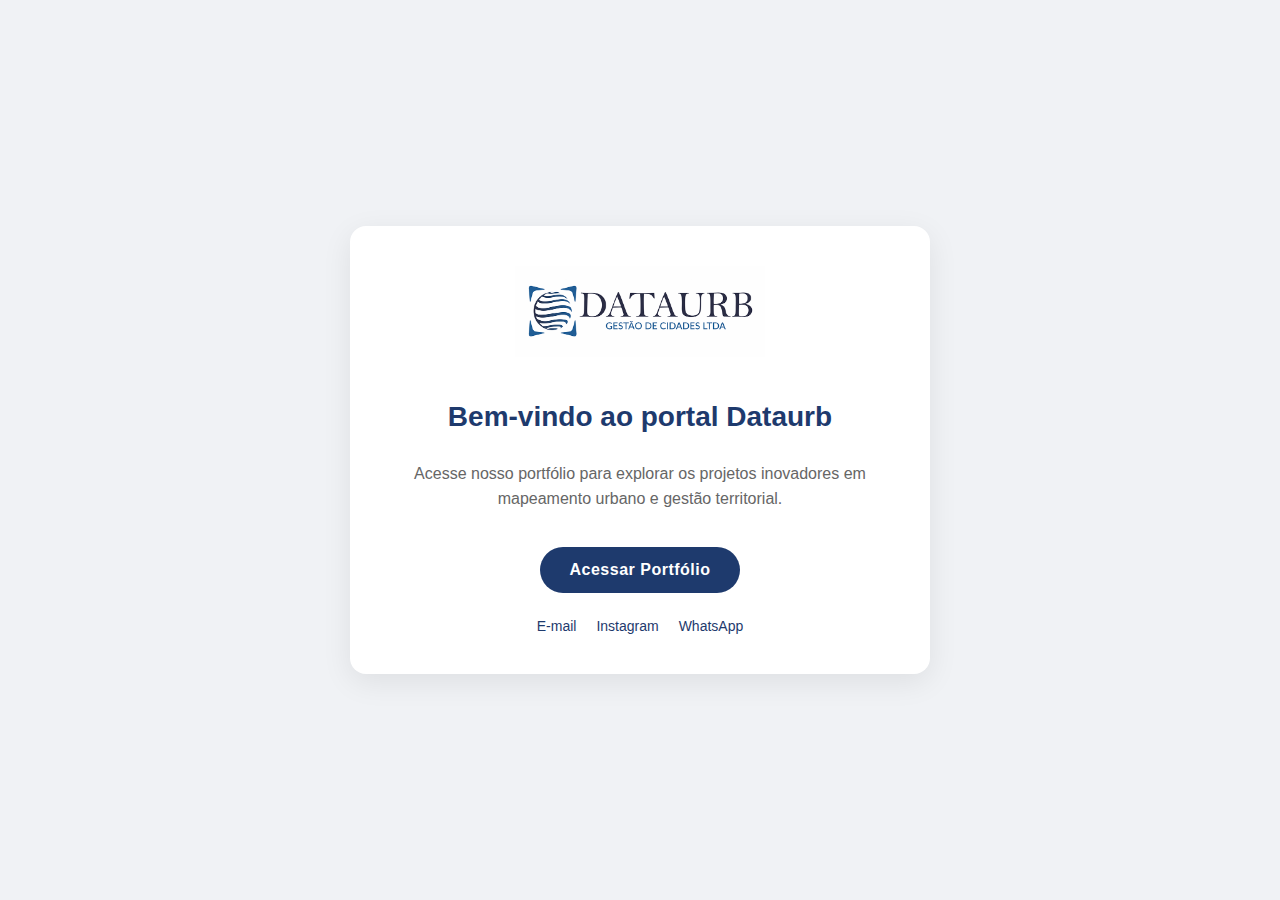
<file: index.html>
<!DOCTYPE html>
<html lang="pt-BR">
<head>
    <meta charset="UTF-8">
    <meta name="viewport" content="width=device-width, initial-scale=1.0">
    <title>Dataurb - Portal</title>
    <link rel="icon" type="image/png" href="assets/images/icon.png">
    
    <style>
        /* Estilos globais e de layout */
        body {
            margin: 0;
            font-family: -apple-system, BlinkMacSystemFont, "Segoe UI", Roboto, "Helvetica Neue", Arial, sans-serif;
            background-color: #f0f2f5; 
            color: #333;
            display: flex;
            justify-content: center;
            align-items: center;
            min-height: 100vh;
        }

        /* Container principal */
        main {
            background-color: #ffffff;
            padding: 40px;
            border-radius: 16px; 
            box-shadow: 0 8px 30px rgba(0, 0, 0, 0.08); 
            text-align: center;
            max-width: 500px;
            width: 90%;
            display: flex;
            flex-direction: column;
            align-items: center;
        }

        /* Estilo da logo */
        img.logo {
            width: 250px;
            max-width: 100%;
            margin-bottom: 25px;
        }

        /* Título */
        h1 {
            color: #1E3A6D;
            font-size: 28px; 
            margin-bottom: 12px;
            font-weight: 600;
        }

        /* Parágrafo de descrição */
        p {
            color: #666;
            font-size: 16px;
            margin-bottom: 35px;
            line-height: 1.6;
        }

        /* Botão principal */
        a.button {
            background: #1E3A6D;
            color: #ffffff;
            padding: 14px 30px; 
            border-radius: 50px; 
            text-decoration: none;
            font-weight: bold;
            letter-spacing: 0.5px;
            transition: all 0.3s ease-in-out;
            margin-bottom: 25px;
        }

        a.button:hover {
            background: #2E4A8A;
            transform: translateY(-2px); 
            box-shadow: 0 4px 12px rgba(0, 0, 0, 0.2);
        }

        /* Estilos para os links de contato */
        .contact-links {
            display: flex;
            justify-content: center;
            gap: 20px;
            width: 100%;
        }

        .contact-link {
            color: #1E3A6D;
            text-decoration: none;
            font-size: 14px;
            font-weight: 500;
            transition: color 0.3s;
        }

        .contact-link:hover {
            color: #2E4A8A;
            text-decoration: underline;
        }
    </style>
</head>
<body>
    <main>
        <img src="assets/images/logo.png" alt="Dataurb" class="logo">
        <h1>Bem-vindo ao portal Dataurb</h1>
        <p>Acesse nosso portfólio para explorar os projetos inovadores em mapeamento urbano e gestão territorial.</p>
        <a href="portfolio.html" class="button">Acessar Portfólio</a>

        <div class="contact-links">
            <a href="mailto:contato@dataurb.com.br" class="contact-link">E-mail</a>
            <a href="https://instagram.com/dataurb" target="_blank" class="contact-link">Instagram</a>
            <a href="https://wa.me/5565996443100" target="_blank" class="contact-link">WhatsApp</a>
        </div>
    </main>
</body>
</html>
</file>
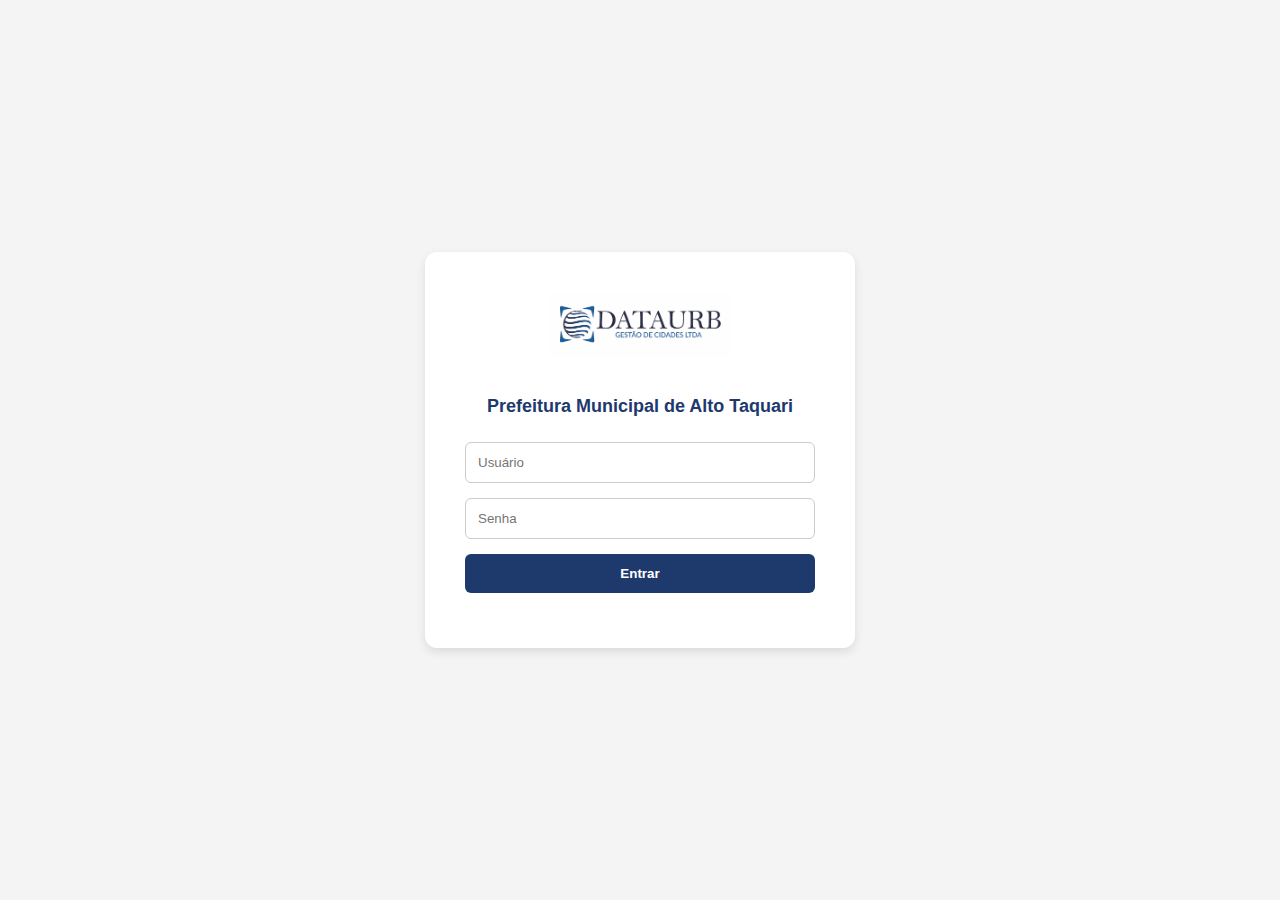
<file: altotaquari.html>
<!DOCTYPE html>
<html lang="pt-BR">
<head>
    <meta charset="UTF-8">
    <meta name="viewport" content="width=device-width, initial-scale=1.0">
    <title>Alto Taquari - Dataurb</title>
    <link rel="icon" type="image/png" href="assets/images/icon.png">
    
    <style>
        body {
            font-family: Arial, sans-serif;
            background-color: #f4f4f4;
            display: flex;
            justify-content: center;
            align-items: center;
            height: 100vh;
            margin: 0;
            overflow: hidden; /* Evita a barra de rolagem */
        }
        
        /* Oculta o mapa por padrão */
        #mapa-container {
            display: none;
            width: 100%;
            height: 100vh;
        }

        /* Estilos do formulário de login */
        .login-container {
            background-color: #fff;
            padding: 40px;
            border-radius: 12px;
            box-shadow: 0 4px 10px rgba(0, 0, 0, 0.1);
            text-align: center;
            width: 350px;
        }

        .logo-login {
            width: 180px; 
            margin-bottom: 20px;
        }

        h2 {
            color: #1E3A6D;
            font-size: 18px;
            margin-bottom: 25px;
        }

        input[type="text"],
        input[type="password"] {
            width: 100%;
            padding: 12px;
            margin-bottom: 15px;
            border: 1px solid #ccc;
            border-radius: 6px;
            box-sizing: border-box;
        }

        button {
            width: 100%;
            padding: 12px;
            background-color: #1E3A6D;
            color: white;
            border: none;
            border-radius: 6px;
            font-weight: bold;
            cursor: pointer;
            transition: background-color 0.3s;
        }

        button:hover {
            background-color: #2E4A8A;
        }

        .erro {
            color: red;
            font-size: 14px;
            margin-top: 15px;
        }

        /* Estilos do iframe do mapa */
        iframe {
            width: 100%;
            height: 100%;
            border: none;
        }
    </style>
</head>
<body>
    <div class="login-container" id="login-form">
        <img src="assets/images/logo.png" alt="Dataurb" class="logo-login">
        <h2>Prefeitura Municipal de Alto Taquari</h2>
        <input type="text" id="usuario" placeholder="Usuário">
        <input type="password" id="senha" placeholder="Senha">
        <button onclick="realizarLogin()">Entrar</button>
        <p id="erro" class="erro"></p>
    </div>

    <div id="mapa-container">
        <iframe src="https://felt.com/embed/map/PGV-Rural-Alto-Taquari-x9BJWtsdLQfiuWZwxsVCNkA?loc=-17.7848%2C-53.341%2C11.48z&legend=1&cooperativeGestures=0&link=1&geolocation=0&zoomControls=1&scaleBar=1" referrerpolicy="strict-origin-when-cross-origin"></iframe>
    </div>

    <script src="usuarios.js"></script>
    
    <script>
        // Função para realizar o login e exibir o mapa
        function realizarLogin() {
            const usuarioDigitado = document.getElementById("usuario").value.toLowerCase();
            const senhaDigitada = document.getElementById("senha").value;
            const elementoErro = document.getElementById("erro");

            // Verifica as credenciais (usando o objeto do seu arquivo usuarios.js)
            if (usuarios[usuarioDigitado] && usuarios[usuarioDigitado] === senhaDigitada) {
                // Se a senha estiver correta, exibe o mapa e oculta o formulário de login
                elementoErro.textContent = "";
                document.getElementById("login-form").style.display = "none";
                document.getElementById("mapa-container").style.display = "block";
            } else {
                // Se a senha estiver incorreta, exibe a mensagem de erro
                elementoErro.textContent = "Usuário ou senha incorretos";
            }
        }
        
        // Adiciona a funcionalidade de "Enter" no campo de senha
        document.getElementById("senha").addEventListener("keypress", function(event) {
            if (event.key === "Enter") {
                event.preventDefault();
                realizarLogin();
            }
        });
    </script>
</body>
</html>
</file>
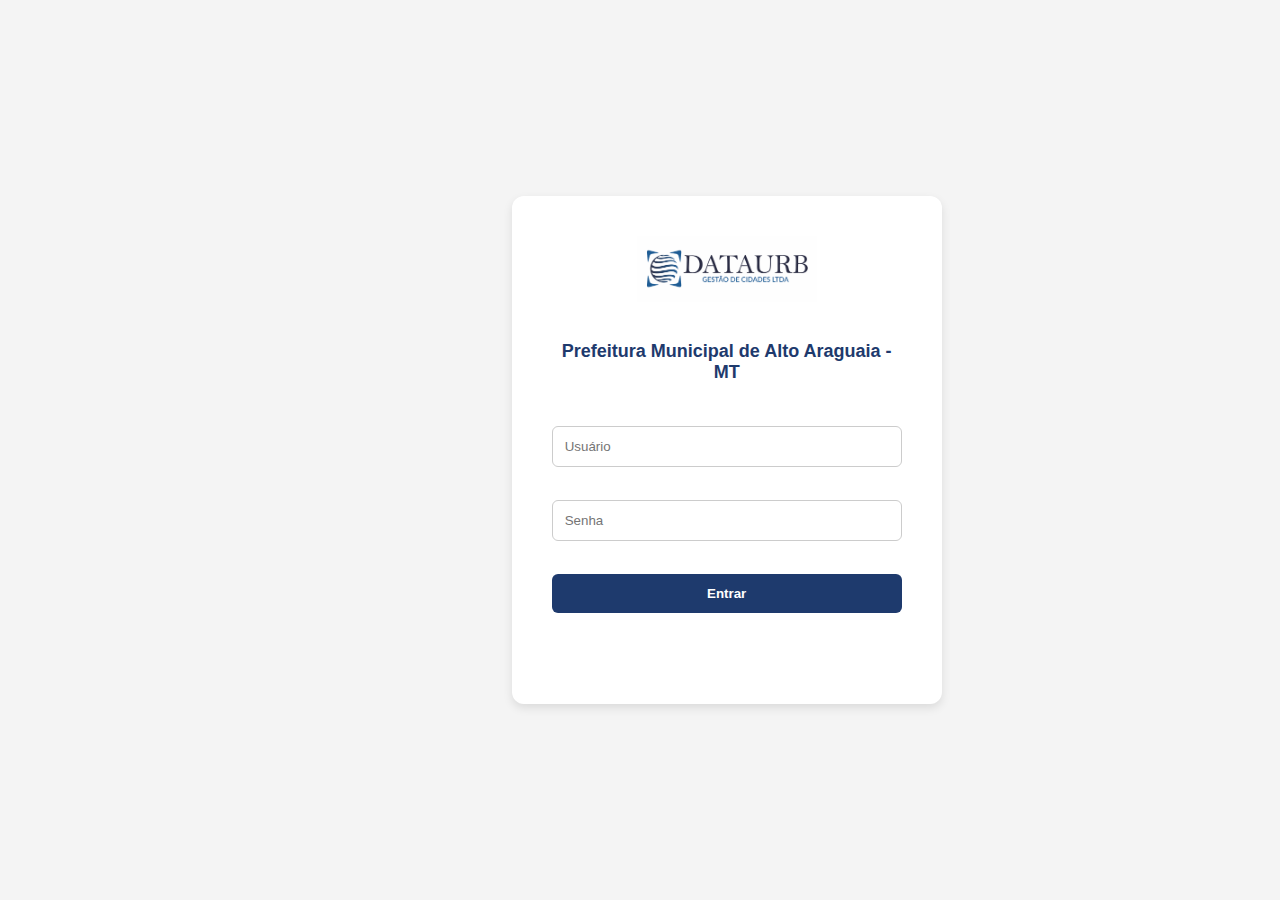
<file: login_altotaquari.html>
<!DOCTYPE html>
<html lang="pt-BR">
<head>
    <meta charset="UTF-8">
    <meta name="viewport" content="width=device-width, initial-scale=1.0">
    <title>Login - Prefeitura Municipal de Alto Araguaia - MT</title>
    <link rel="icon" href="assets/images/icon.png" type="image/png">
    
        <style>
        body {
            font-family: Arial, sans-serif;
            background-color: #f4f4f4;
            display: flex;
            justify-content: center;
            align-items: center;
            height: 100vh;
            margin: 0;
        }

        .login-container {
            background-color: #fff;
            padding: 40px;
            border-radius: 12px;
            box-shadow: 0 4px 10px rgba(0, 0, 0, 0.1);
            text-align: center;
            width: 350px;
        }

        .logo-login {
            width: 180px; 
            margin-bottom: 20px;
        }

        h2 {
            color: #1E3A6D;
            font-size: 18px;
            margin-bottom: 25px;
        }

        input[type="text"],
        input[type="password"] {
            width: 100%;
            padding: 12px;
            margin-bottom: 15px;
            border: 1px solid #ccc;
            border-radius: 6px;
            box-sizing: border-box;
        }

        button {
            width: 100%;
            padding: 12px;
            background-color: #1E3A6D;
            color: white;
            border: none;
            border-radius: 6px;
            font-weight: bold;
            cursor: pointer;
            transition: background-color 0.3s;
        }

        button:hover {
            background-color: #2E4A8A;
        }

        .erro {
            color: red;
            font-size: 14px;
            margin-top: 15px;
        }
    </style>
    
    <script src="usuarios.js"></script>
    
    <script>
        // Adiciona um "ouvinte" de evento ao campo de senha
        document.getElementById("senha").addEventListener("keypress", function(event) {
            // Verifica se a tecla pressionada foi o "Enter" (código 13)
            if (event.key === "Enter") {
                // Previne a ação padrão do Enter (como enviar um formulário)
                event.preventDefault();
                // Chama a função de login
                login('altotaquari.html');
            }
        });
    </script>
</head>
<body>
    <div class="login-container">
        <img src="assets/images/logo.png" alt="Dataurb" class="logo-login">
        <h2>Prefeitura Municipal de Alto Araguaia - MT</h2>
        <input type="text" id="usuario" placeholder="Usuário">
        <input type="password" id="senha" placeholder="Senha">
        <button onclick="login('altoaraguaia.html')">Entrar</button>
        <p id="erro" class="erro"></p>
    </div>
</body>
</html>
</file>
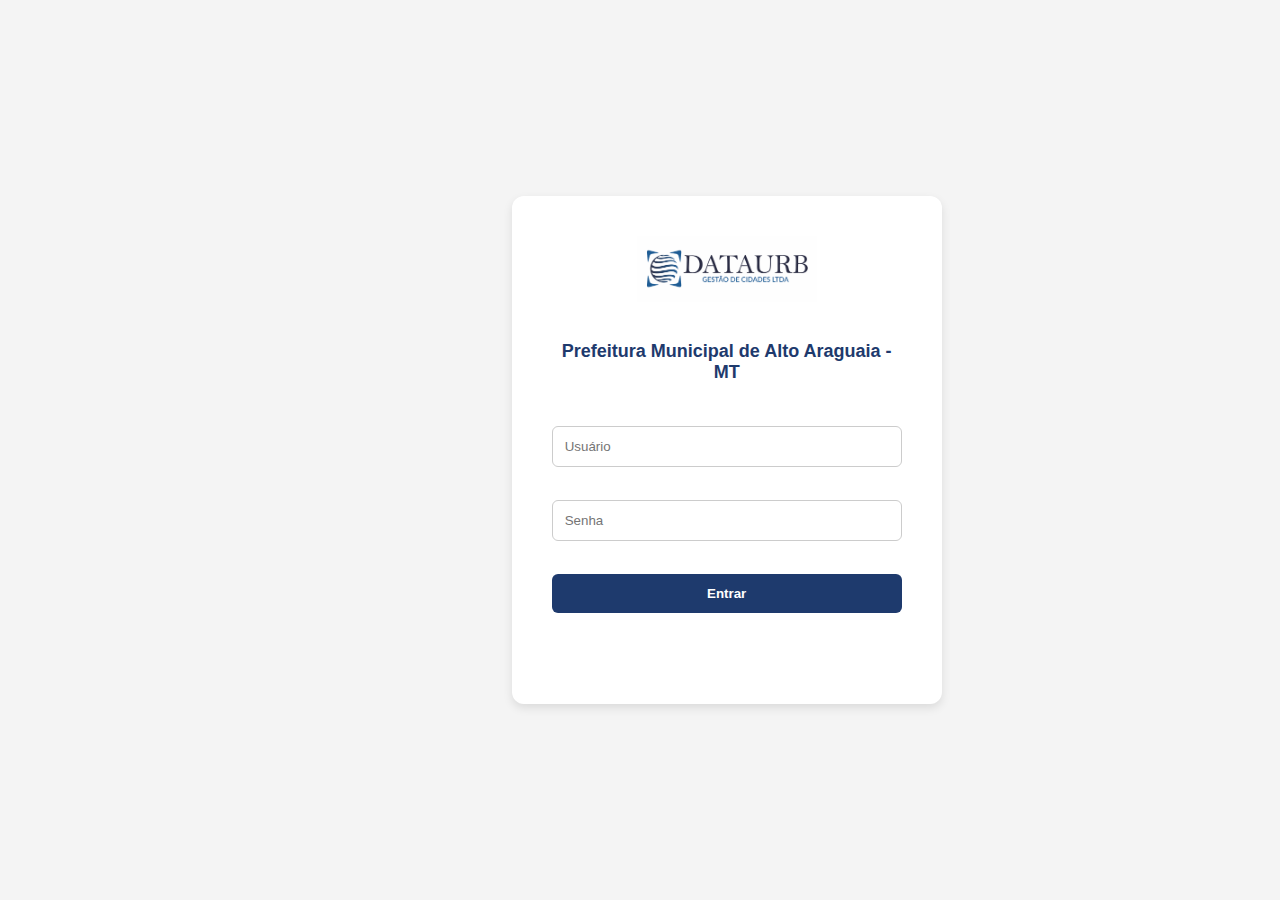
<file: login_saopedrodacipa.html>
<!DOCTYPE html>
<html lang="pt-BR">
<head>
    <meta charset="UTF-8">
    <meta name="viewport" content="width=device-width, initial-scale=1.0">
    <title>Login - Prefeitura Municipal de Alto Araguaia - MT</title>
    <link rel="icon" href="assets/images/icon.png" type="image/png">
    
        <style>
        body {
            font-family: Arial, sans-serif;
            background-color: #f4f4f4;
            display: flex;
            justify-content: center;
            align-items: center;
            height: 100vh;
            margin: 0;
        }

        .login-container {
            background-color: #fff;
            padding: 40px;
            border-radius: 12px;
            box-shadow: 0 4px 10px rgba(0, 0, 0, 0.1);
            text-align: center;
            width: 350px;
        }

        .logo-login {
            width: 180px; 
            margin-bottom: 20px;
        }

        h2 {
            color: #1E3A6D;
            font-size: 18px;
            margin-bottom: 25px;
        }

        input[type="text"],
        input[type="password"] {
            width: 100%;
            padding: 12px;
            margin-bottom: 15px;
            border: 1px solid #ccc;
            border-radius: 6px;
            box-sizing: border-box;
        }

        button {
            width: 100%;
            padding: 12px;
            background-color: #1E3A6D;
            color: white;
            border: none;
            border-radius: 6px;
            font-weight: bold;
            cursor: pointer;
            transition: background-color 0.3s;
        }

        button:hover {
            background-color: #2E4A8A;
        }

        .erro {
            color: red;
            font-size: 14px;
            margin-top: 15px;
        }
    </style>
    
    <script src="usuarios.js"></script>
    
    <script>
        // Adiciona um "ouvinte" de evento ao campo de senha
        document.getElementById("senha").addEventListener("keypress", function(event) {
            // Verifica se a tecla pressionada foi o "Enter" (código 13)
            if (event.key === "Enter") {
                // Previne a ação padrão do Enter (como enviar um formulário)
                event.preventDefault();
                // Chama a função de login
                login('saopedrodacipa.html');
            }
        });
    </script>
</head>
<body>
    <div class="login-container">
        <img src="assets/images/logo.png" alt="Dataurb" class="logo-login">
        <h2>Prefeitura Municipal de Alto Araguaia - MT</h2>
        <input type="text" id="usuario" placeholder="Usuário">
        <input type="password" id="senha" placeholder="Senha">
        <button onclick="login('altoaraguaia.html')">Entrar</button>
        <p id="erro" class="erro"></p>
    </div>
</body>
</html>
</file>
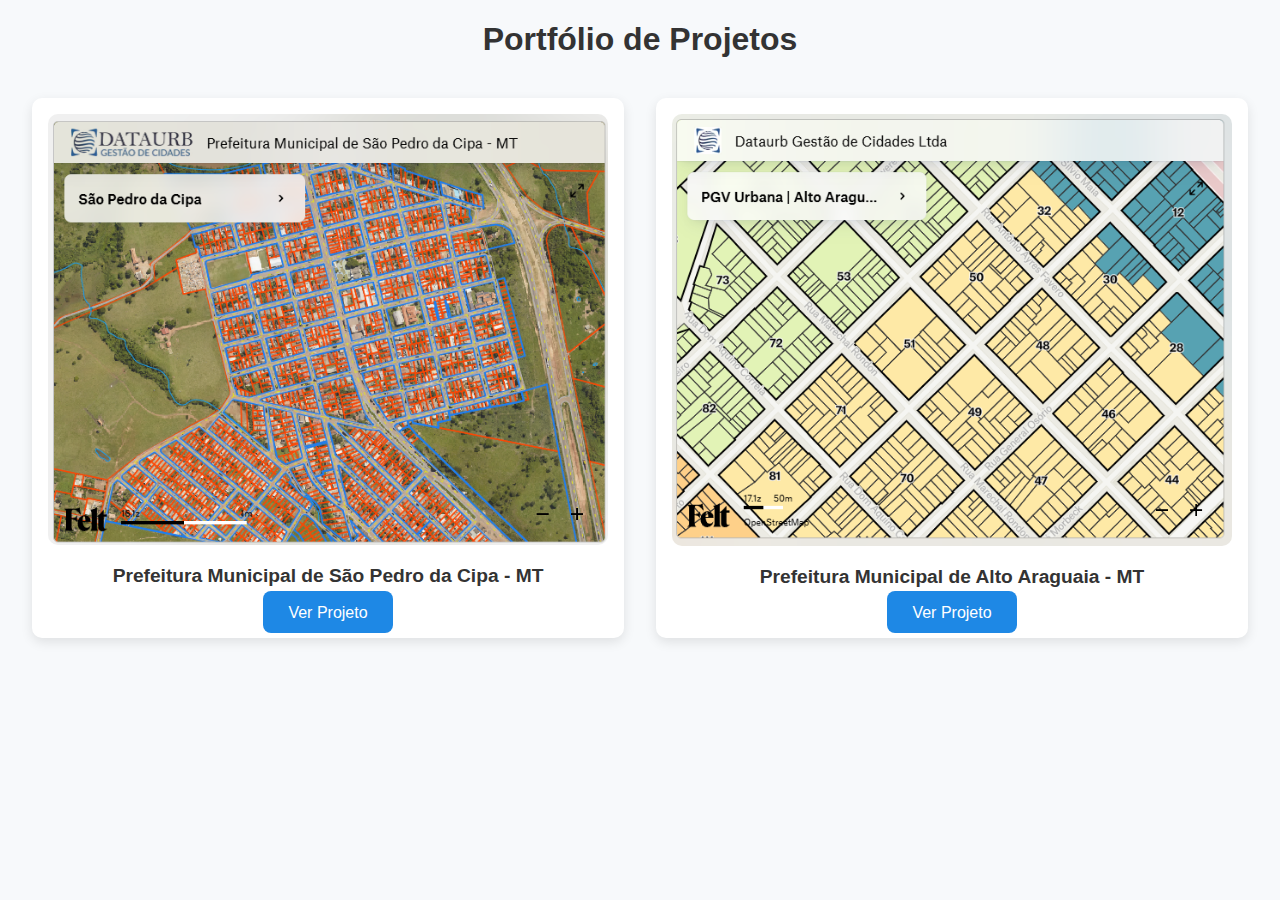
<file: portfolio.html>
<!DOCTYPE html>
<html lang="pt-BR">
<head>
  <meta charset="UTF-8" />
  <meta name="viewport" content="width=device-width, initial-scale=1.0" />
  <title>Portfólio | Dataurb</title>
  <link rel="stylesheet" href="style.css" />
</head>
<body>
  <header>
    <h1>Portfólio de Projetos</h1>
  </header>
  <main class="portfolio">
    <div class="card">
      <img src="img/sao-pedro-da-cipa.png" alt="São Pedro da Cipa">
      <h2>Prefeitura Municipal de São Pedro da Cipa - MT</h2>
      <a href="saopedrodacipa.html" target="_blank" class="btn">Ver Projeto</a>
    </div>
    <div class="card">
      <img src="img/altoaraguaia.png" alt="Alto Araguaia">
      <h2>Prefeitura Municipal de Alto Araguaia - MT</h2>
      <a href="altoaraguaia.html" target="_blank" class="btn">Ver Projeto</a>
    </div>
  </main>
</body>
</html>
</file>
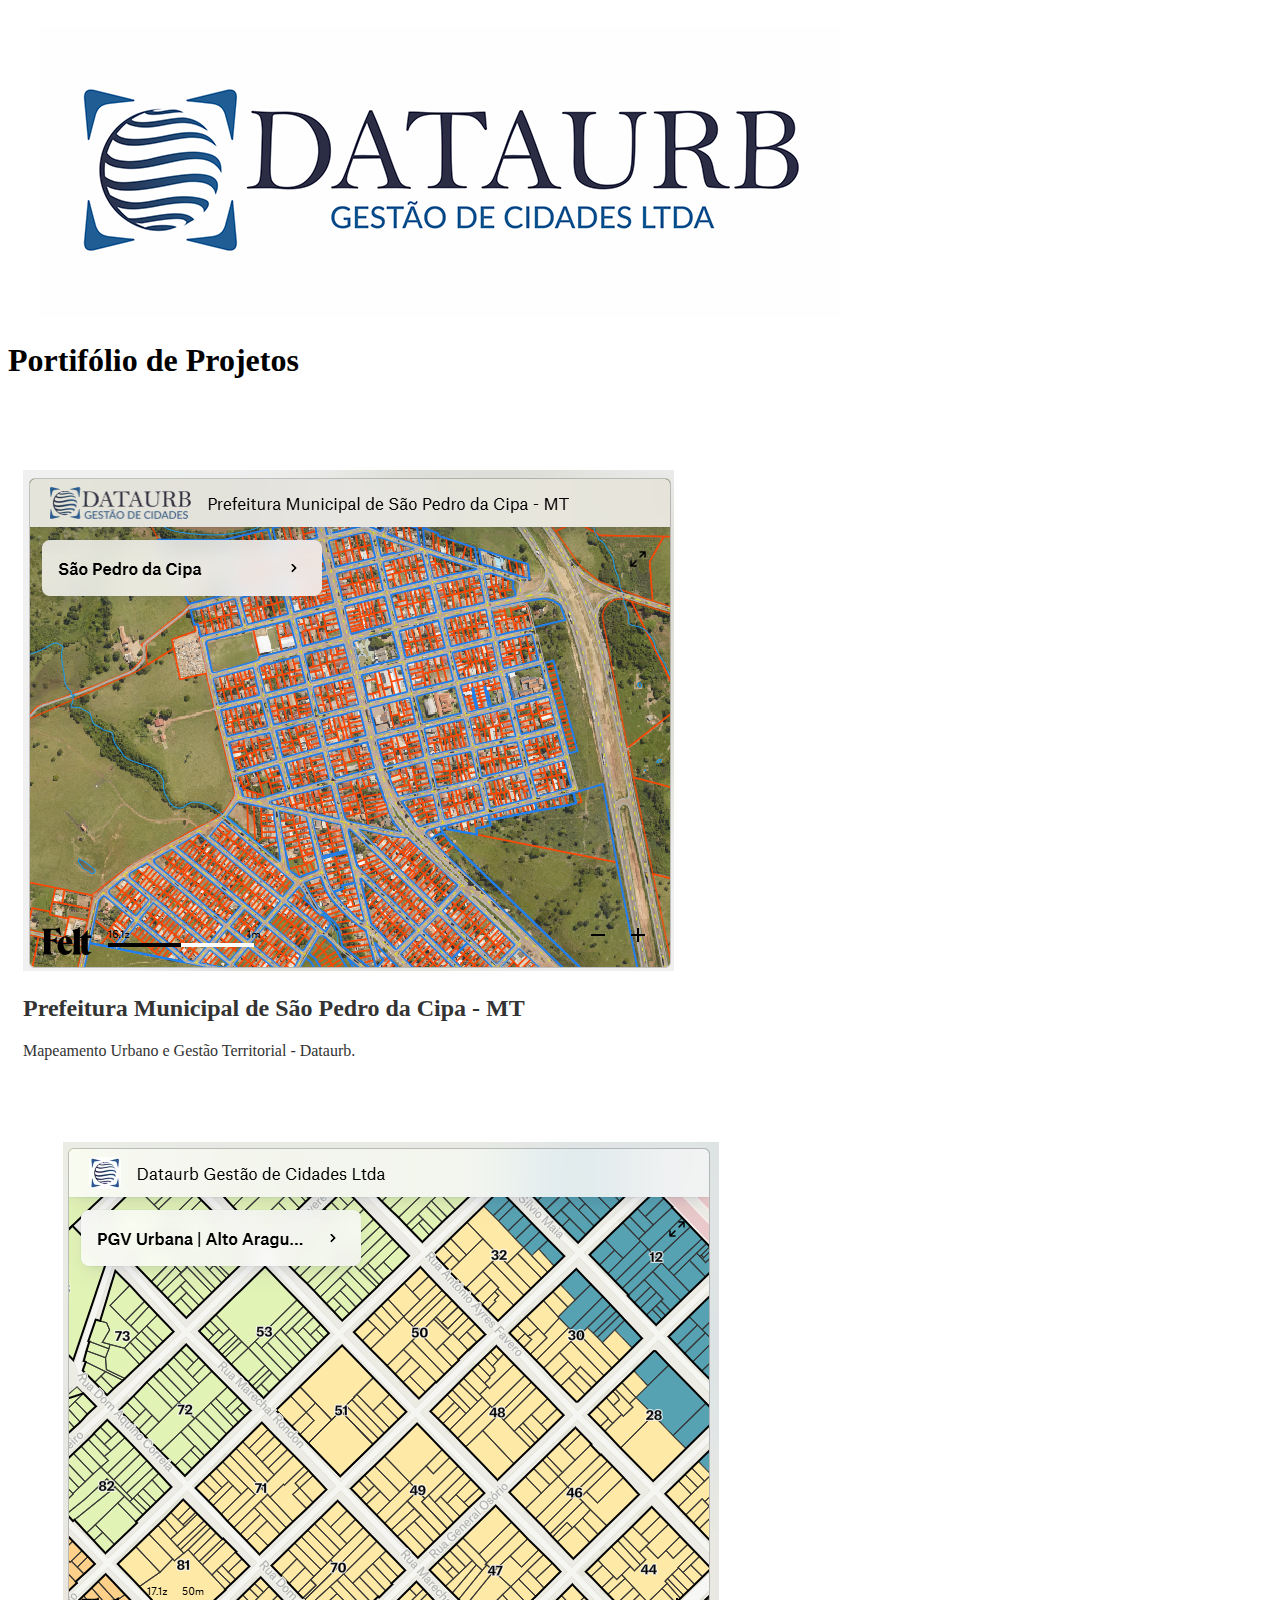
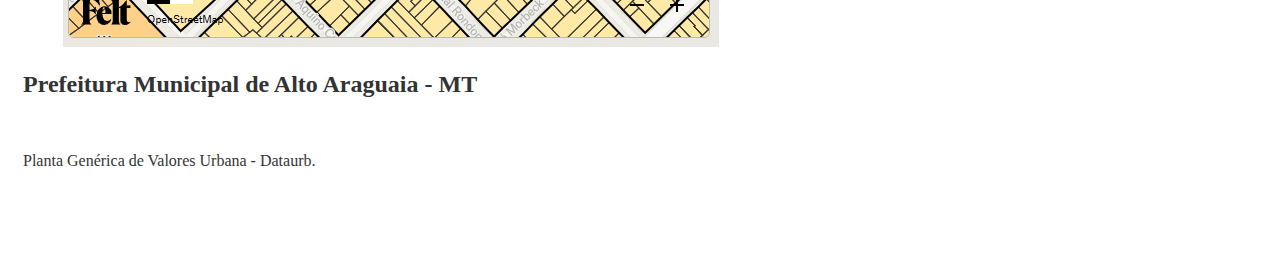
<file: portfolio1.html>
<!DOCTYPE html>
<html lang="pt-BR">
<head>
  <meta charset="UTF-8">
  <meta name="viewport" content="width=device-width, initial-scale=1.0">
  <title>Portifólio - Dataurb</title>
  <link rel="icon" type="image/png" href="assets/images/icon.png">
  <style>
    body { 
        font-family: Arial, sans-serif; 
        margin:0; 
        padding:0; 
        background:#f8f8f8; /* Cor de fundo mais clara para destacar os cards */
    }
    header { 
        background:#ffffff; 
        color:#fff; 
        text-align:center; 
        padding:20px 10px; 
        border-bottom: 1px solid #eee; /* Linha sutil para separar o header */
    }

    /* 1. Ajuste para AUMENTAR a logo */
    header img { 
        width: 180px; /* Aumentado de 180px para 220px */
        margin-bottom:10px; 
    }

    h1 { 
        margin:0; 
        font-size:22px; 
        color: #333; /* Cor para o título */
    }

    /* 2. Configuração para CENTRALIZAR e COLOCAR lado a lado */
    main { 
        display:flex; 
        flex-wrap:wrap; 
        justify-content:center; /* Centraliza horizontalmente */
        gap: 30px; /* Espaçamento entre os cards */
        padding: 30px; 
    }

    /* Estilos do Card (Eu renomeei a classe .item para .card) */
    .card { 
        border:1px solid #ddd; 
        border-radius:12px; 
        width: 300px; /* Largura fixa para os cards */
        overflow:hidden; 
        box-shadow:0 4px 8px rgba(0,0,0,0.1); /* Sombra mais destacada */
        transition: transform 0.3s ease; 
        background:#fff; 
        text-align: center; /* Centraliza o conteúdo textual */
        text-decoration: none; /* Remove sublinhado dos links */
        color: inherit; /* Mantém a cor do texto do body */
    }

    /* Correção do hover: agora ele aumenta, não diminui */
    .card:hover { 
        transform: translateY(-5px); 
        box-shadow:0 8px 16px rgba(0,0,0,0.2);
    }
    
    .card a {
        text-decoration: none; /* Remove sublinhado dos links internos */
        color: #333;
        display: block; /* Para que o link ocupe todo o espaço do card */
        padding: 15px;
    }

    /* Ajuste de Imagem no Card para que ela apareça */
    .card img { 
        width: 100%; /* Ocupa 100% da largura do card */
        height: 180px; /* Altura fixa para as imagens */
        object-fit: cover; /* Garante que a imagem preencha o espaço sem distorcer */
        border-bottom: 1px solid #eee;
    }

    .card h2 { 
        color:#1E3A6D; 
        font-size:18px; 
        margin: 10px 0 5px 0; 
    }

    .card p { 
        font-size:14px; 
        color:#555; 
        margin: 0;
    }

  </style>
</head>
<body>
  <header>
        <img src="assets/images/logo.png" alt="Dataurb">
    <h1>Portifólio de Projetos</h1>
  </header>

  <main>
    <div class="card">
        <a href="saopedrodacipa.html">
            <img src="img/sao-pedro-da-cipa.png" alt="Prefeitura Municipal de São Pedro da Cipa - MT">
            <h2>Prefeitura Municipal de São Pedro da Cipa - MT</h2>
            <p>Mapeamento Urbano e Gestão Territorial - Dataurb.</p>
        </a>
    </div>

        <div class="card">
        <a href="altoaraguaia.html">
                      <img src="img/altoaraguaia.png" alt="Prefeitura Municipal de Alto Araguaia - MT">
          <h2>Prefeitura Municipal de Alto Araguaia - MT</h2>
          <p>Planta Genérica de Valores Urbana - Dataurb.</p>
        </a>
    </div>
  </main>
</body>
</html>
</file>
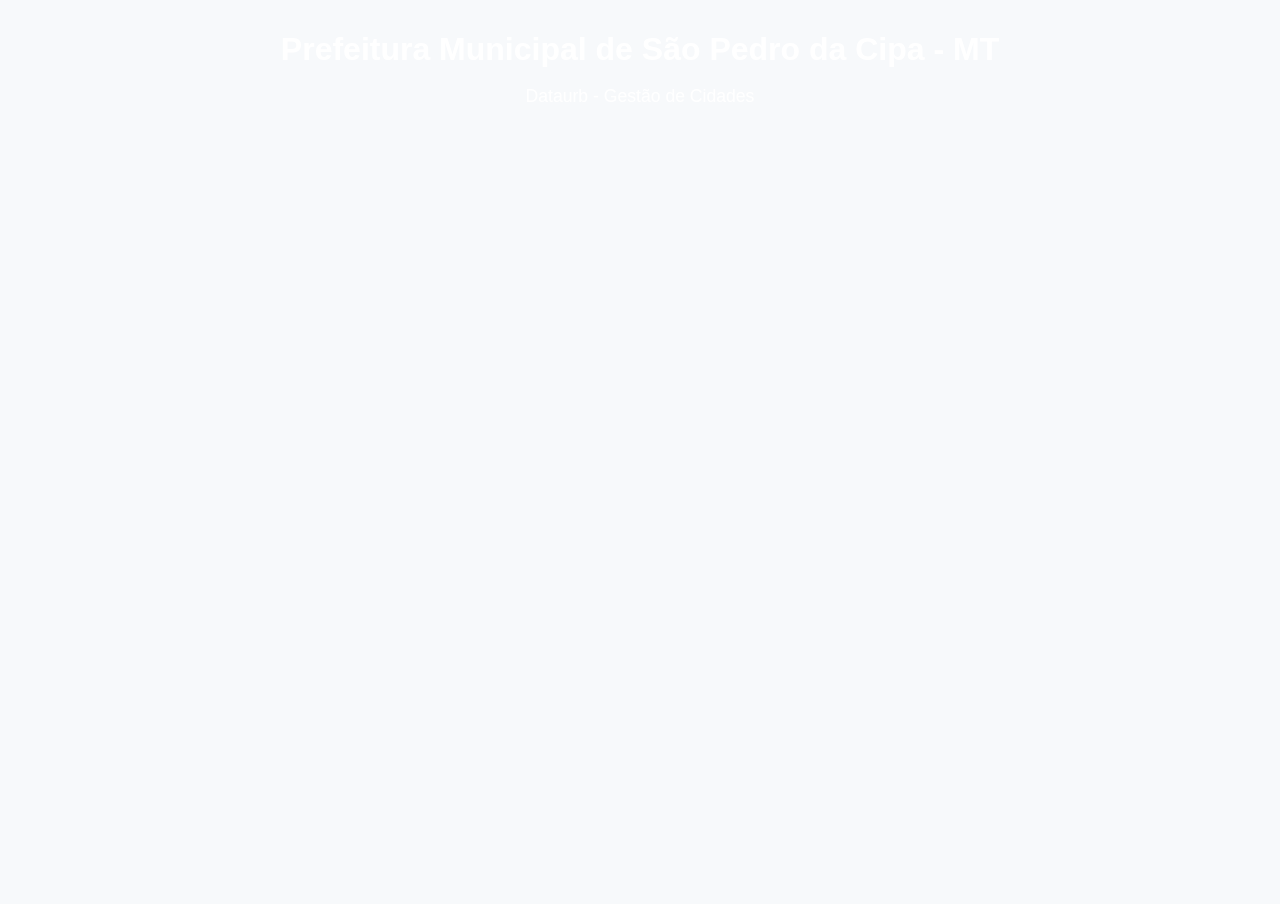
<file: saopedrodacipa - Copia.html>
<!DOCTYPE html>
<html lang="pt-BR">
<head>
  <meta charset="UTF-8">
  <meta name="viewport" content="width=device-width, initial-scale=1.0">
  <title>Prefeitura Municipal de São Pedro da Cipa - MT | Dataurb</title>
  <link rel="stylesheet" href="style.css">
  <style>
    html, body {
      margin: 0;
      padding: 0;
      height: 100%;
      width: 100%;
      overflow: hidden;
    }
    header {
      position: absolute;
      top: 0;
      left: 0;
      right: 0;
      background-color: rgba(255, 255, 255, 0);
      color: white;
      text-align: center;
      padding: 10px;
      z-index: 10;
    }
    iframe {
      border: none;
      width: 100%;
      height: 100vh;
    }
  </style>
</head>
<body>
  <header>
    <h1>Prefeitura Municipal de São Pedro da Cipa - MT</h1>
    <p>Dataurb - Gestão de Cidades</p>
  </header>
  <iframe title="Felt Map" src="https://felt.com/embed/map/Sao-Pedro-da-Cipa-aJCh9CKsKRWC440SLdkiJeB?loc=-16.002237%2C-54.921407%2C16.05z&legend=1&cooperativeGestures=1&link=1&geolocation=0&zoomControls=1&scaleBar=1" referrerpolicy="strict-origin-when-cross-origin"></iframe>
</body>
</html>
</file>
<file: style.css>
body {
  font-family: 'Segoe UI', Tahoma, Geneva, Verdana, sans-serif;
  background: #f7f9fb;
  margin: 0;
  color: #333;
  text-align: center;
}
.container {
  display: flex;
  flex-direction: column;
  justify-content: center;
  align-items: center;
  height: 100vh;
}
h1 { font-size: 2rem; margin-bottom: 0.5rem; }
p { font-size: 1.1rem; margin-bottom: 1.5rem; }
.btn {
  text-decoration: none;
  background: #1e88e5;
  color: white;
  padding: 0.8rem 1.6rem;
  border-radius: 8px;
  transition: background 0.3s;
}
.btn:hover { background: #1565c0; }
.portfolio {
  display: grid;
  grid-template-columns: repeat(auto-fit, minmax(300px, 1fr));
  gap: 2rem;
  padding: 2rem;
}
.card {
  background: white;
  border-radius: 10px;
  box-shadow: 0 4px 12px rgba(0,0,0,0.1);
  padding: 1rem;
}
.card img {
  width: 100%;
  border-radius: 10px;
}
.card h2 {
  font-size: 1.2rem;
  margin: 1rem 0;
}
</file>
